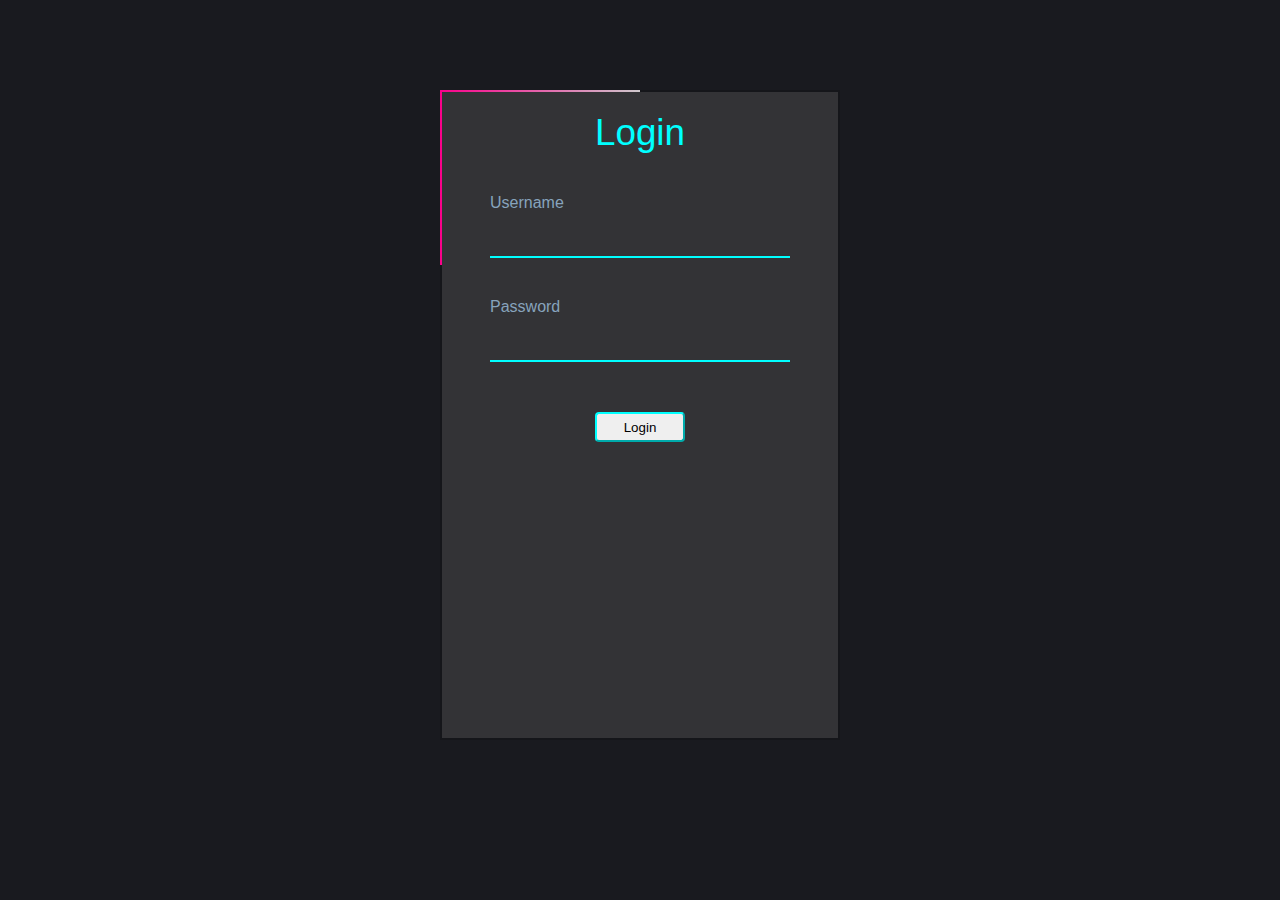
<file: ama-login.html>
<!DOCTYPE html>
<html lang="en">
<head>
    <meta charset="UTF-8">
    <meta name="viewport" content="width=device-width, initial-scale=1.0">
    <title>form page</title>
    <link rel="stylesheet" href="ama-login.css">    
</head>
<body>
    <div class="form-cotainer">
    <form id="form">
        <h2>Login</h2>
        
        <div  class="inputbox">
            <label for="name">Username</label>
            <input type="text" id="name" name="name" >
            <span id="name_error"></span>
        </div>

        <div class="inputbox">
            <label for="password">Password</label>
            <input type="password" id="password" name="password" >
            <span id="password_error"></span>
        </div>
        
        <button type="submit">Login</button>
    </form>
    </div>

    <script src="ama.js"></script>
</body>
</html>
</file>
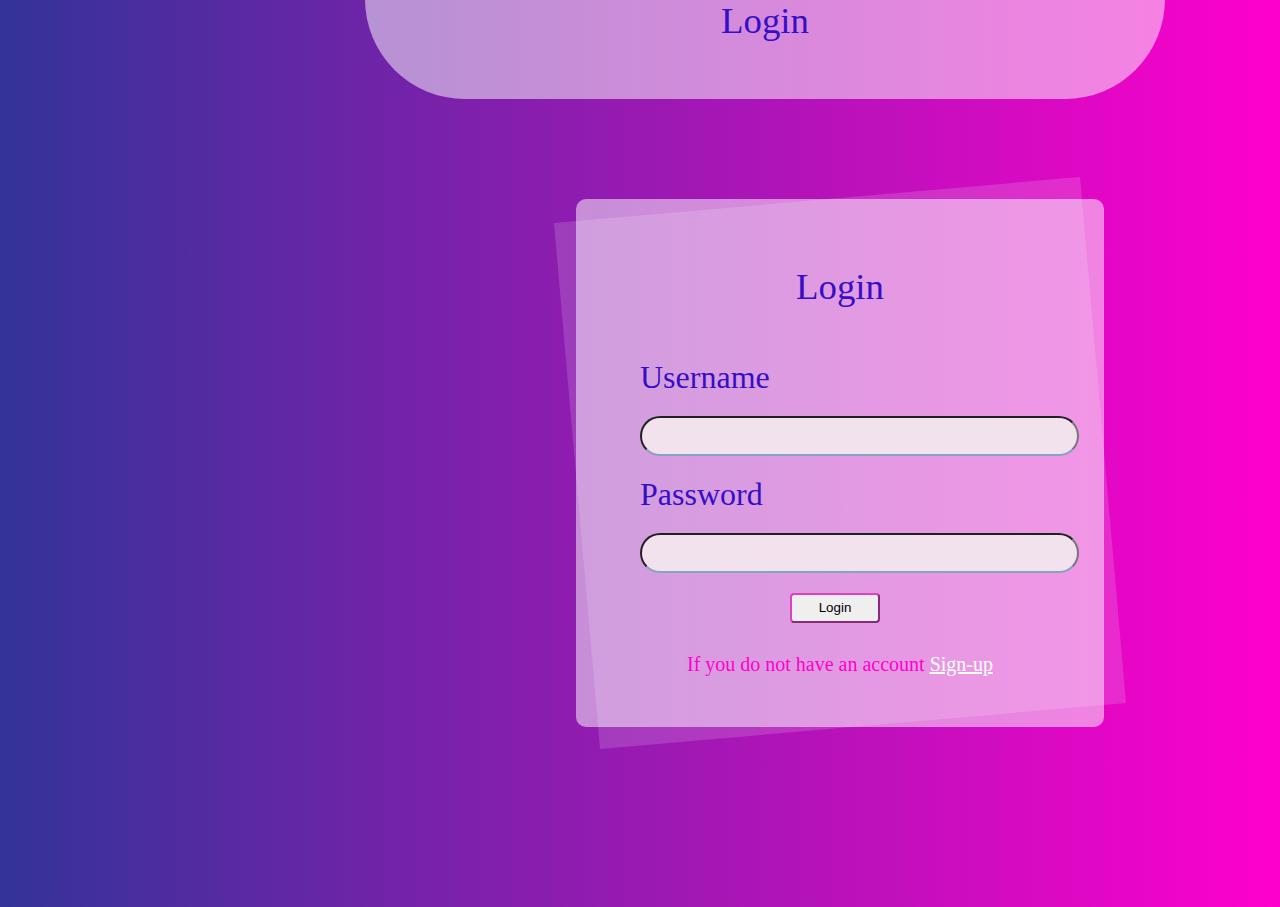
<file: amalgin.html>
<!DOCTYPE html>
<html lang="en">
<head>
    <meta charset="UTF-8">
    <meta name="viewport" content="width=device-width, initial-scale=1.0">
    <title>Sign-up page</title>
    <link rel="stylesheet" href="amasignup.css">
</head>

<body >
    <header id="headd"><h2>Login</h2></header>
    <div id="cotainer">
        <form id="form" action="" method="get">
            <h2>Login</h2>
            
            <div  class="inputbox">
                <label for="name">Username</label>
                <input type="text" id="name" name="name" >
                <span id="name_error"></span>						
            </div>
    
            
        <div class="inputbox">
                <label for="password">Password</label>
                <input type="password" id="password" name="password" >
                <span id="password_error"></span>
            </div>
    
           
            
            <button type="submit" onclick="checkData()">Login</button>

            <p>If you do not have an account <a href="amasignup.html">Sign-up</a></p>
    
            
            
    
        </form>
        </div>
    
        <script src="amalgin.js"></script>
    </body>
    </html>
</file>
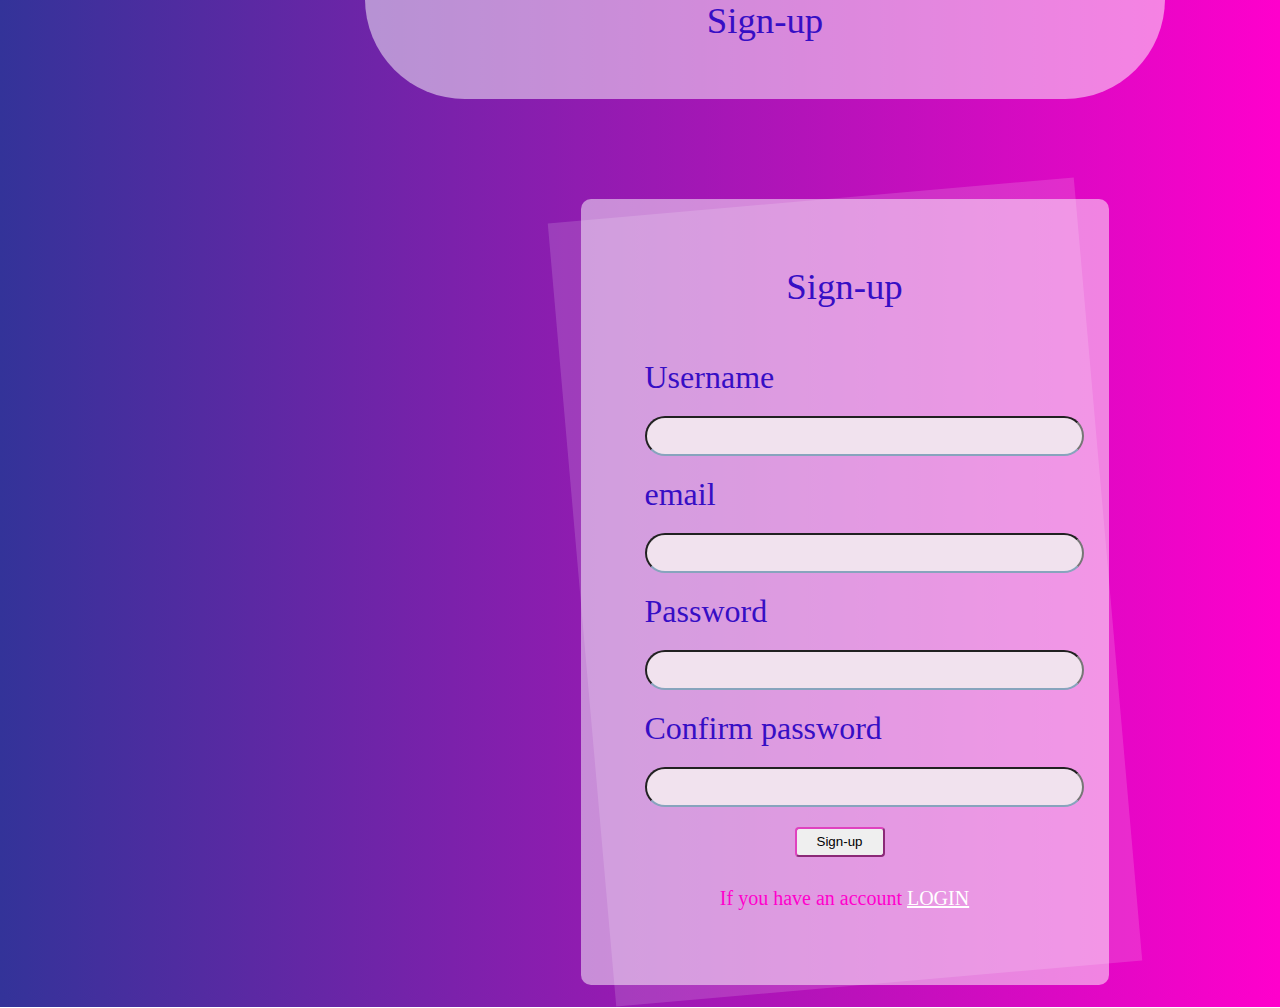
<file: amasignup.html>
<!DOCTYPE html>
<html lang="en">
<head>
    <meta charset="UTF-8">
    <meta name="viewport" content="width=device-width, initial-scale=1.0">
    <title>form page</title>
    <link rel="stylesheet" href="amasignup.css">    
</head>
<body>
    <div><header><h2>Sign-up</h2></header></div>
    <div class="form-cotainer">
    <form id="form" action="amalgin.html" method="get" >
        <h2>Sign-up</h2>
        
        <div  class="inputbox">
            <label for="name">Username</label>
            <input type="text" id="name" name="name" >
            <span id="name_error"></span>
        </div>

        

        <div class="inputbox">
            <label for="email">email</label>
            <input type="text" id="email" name="email" >
            <span id="email_error"></span>
        </div>

        <div class="inputbox">
            <label for="password">Password</label>
            <input type="password" id="password" name="password" >
            <span id="password_error"></span>
        </div>

        <div class="inputbox">
            <label for="Confirmpassword">Confirm password</label>
            <input type="Comfirmpassword" id="Confirmpassword" name="Confirmpassword" >
            <span id="Confirmpassword_error"></span>
        </div>
        
        <button type="submit" >Sign-up</button>

        <P>If you have an account <a href="amalgin.html">LOGIN</a></P>
        

    </form>
    </div>

    <script src="ama.js"></script>
</body>
</html>
</file>
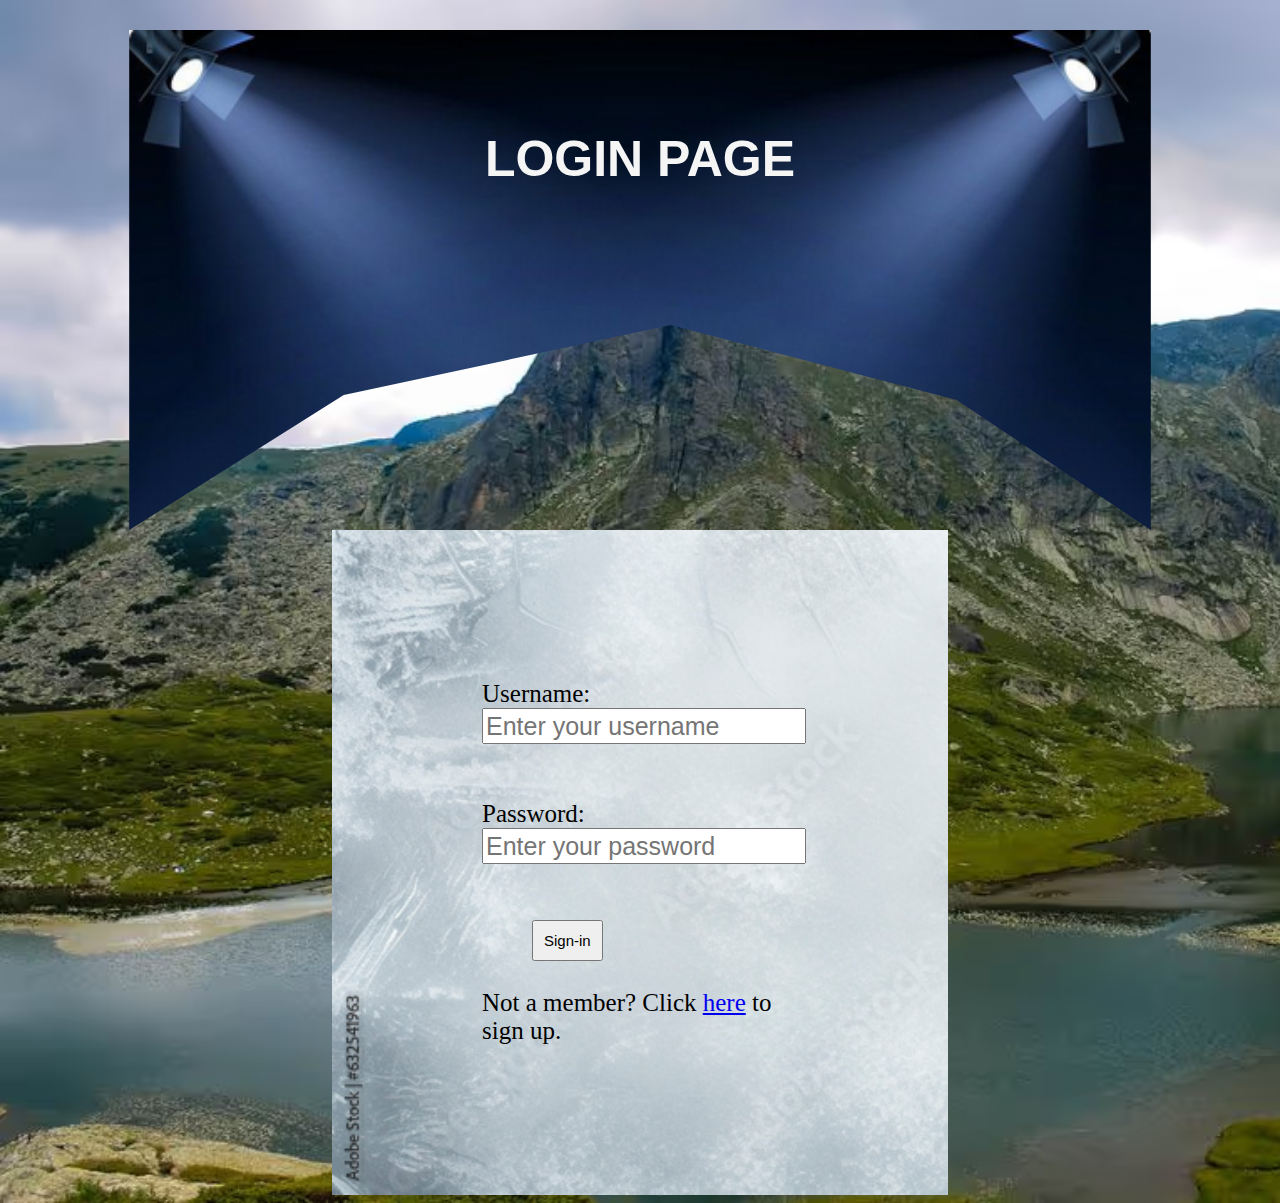
<file: ifedayo-login.html>
<!DOCTYPE html>
    <html lang="en">
    <head>
        <meta charset="UTF-8">
        <meta name="viewport" content="width=device-width, initial-scale=1.0">
        <link rel="stylesheet" href="ifedayo-login.css">
        <title>Project work</title>
    </head>
    <body>
     <header class="loginheader">LOGIN PAGE</header>
     <form onsubmit="return validateform()">
        <label for="username">Username:</label>
        <input type="text" id="username" placeholder="Enter your username"  onKeyDown="removeErrorMessage()">
        <span id="message1" style="color:red"> </span> 
        <br><br>
        <label for="password">Password:</label>
        <input type="password" id="password1" placeholder="Enter your password"  onKeyDown="removeErrorMessage()">
        <span id="message3" style="color:red"> </span>
        <br><br>
        <button type="submit">Sign-in</button>
        <br><br>
        <span>Not a member? Click <a href="ifedayo-signup.html">here</a> to sign up.</span>
     </form>
     <script src="ifedayo-login.js"></script>
    </body>
    </html>
</file>
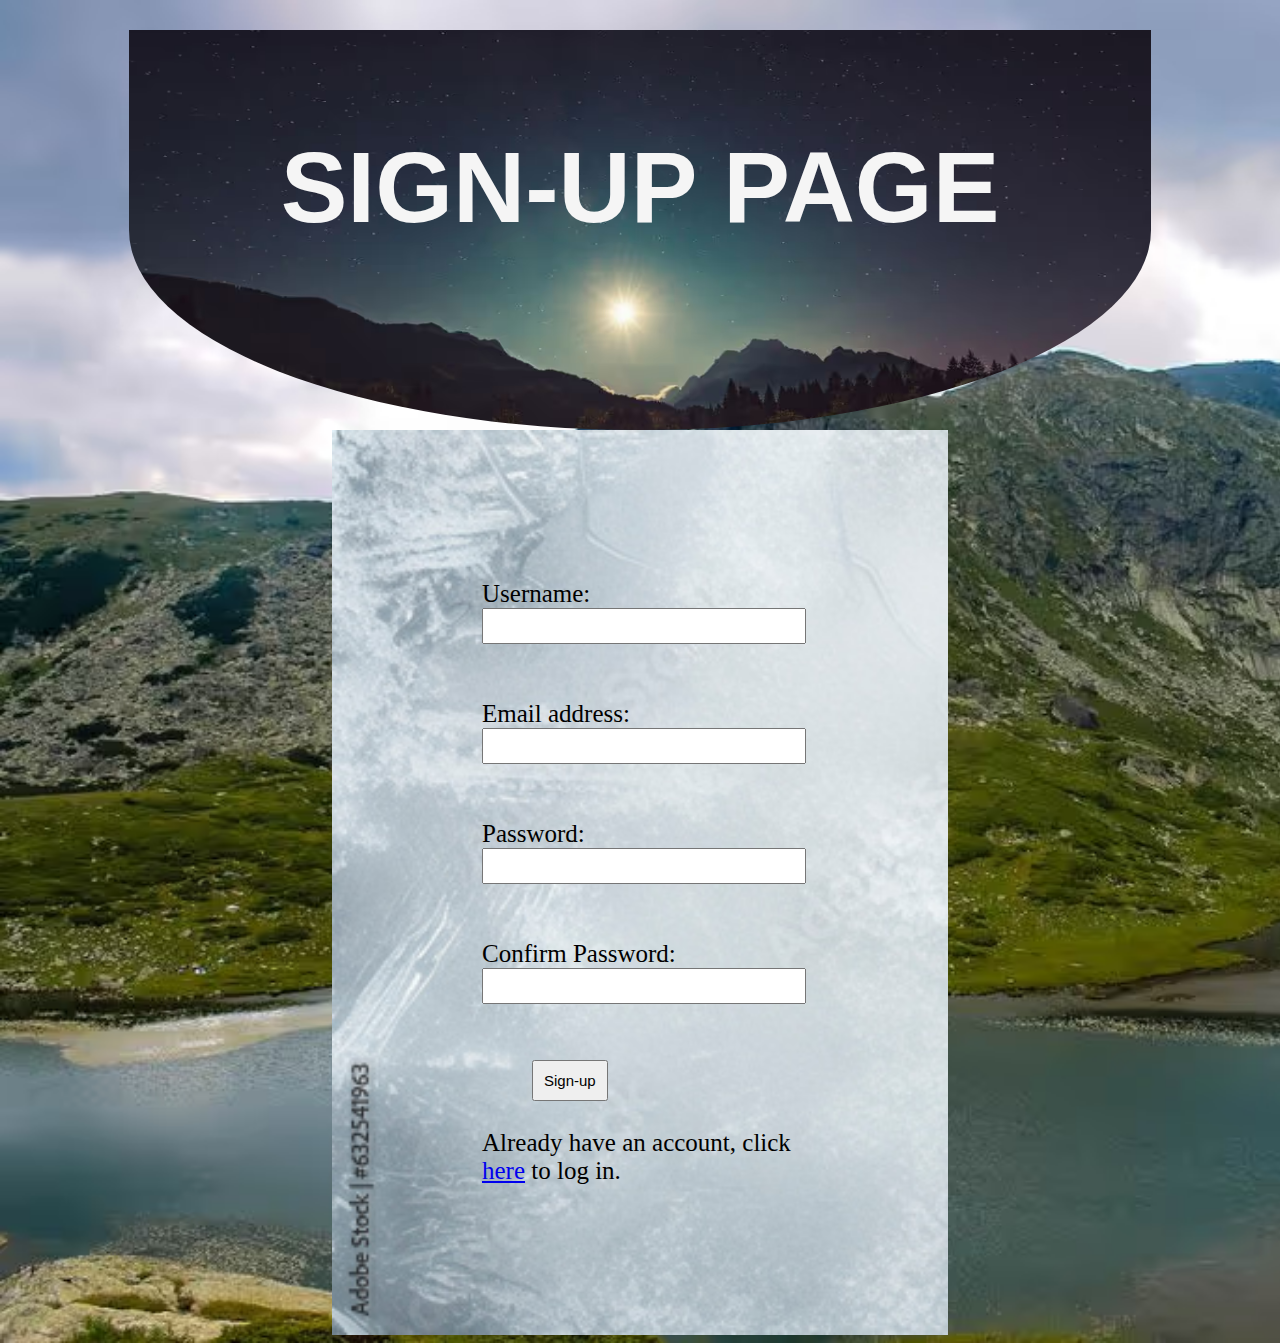
<file: ifedayo-signup.html>
<!DOCTYPE html>
<html lang="en">
<head>
    <meta charset="UTF-8">
    <meta name="viewport" content="width=device-width, initial-scale=1.0">
    <link rel="stylesheet" href="ifedayo-login.css">
    <title>Project work</title>
</head>
<body>
    <div class="divform">
        <header class="signupheader">SIGN-UP PAGE</header>
    <form action="ifedayo-login.html" method="get" onsubmit="return validateform()">
    <label for="Name">Username:</label> <br>
    <input type="text" id="username"  onKeyDown="removeErrorMessage()"> 
    <span id="message1" style="color:red"> </span> 
    <br><br>
    <label for="email">Email address:</label> <br>
    <input type="email" id="email"  onKeyDown="removeErrorMessage()">
    <span id="message2" style="color:red"> </span> 
    <br><br>
    <label for="pwd">Password:</label> <br>
    <input type="password" id="password1"  onKeyDown="removeErrorMessage()">
    <span id="message3" style="color:red"> </span> 
    <br><br>
    <label for="pwd">Confirm Password:</label> <br>
    <input type="password" id="password2"  onKeyDown="removeErrorMessage()">
    <span id="message4" style="color:red"> </span> 
     <br><br>
    <button type="submit">Sign-up</button>
    <br><br>
    <span>Already have an account, click <a href="ifedayo-login.html">here</a> to log in.</span>
        </form>
    </div>
    <script src="ifedayo-signup.js"></script>
</body>
</html>
</file>
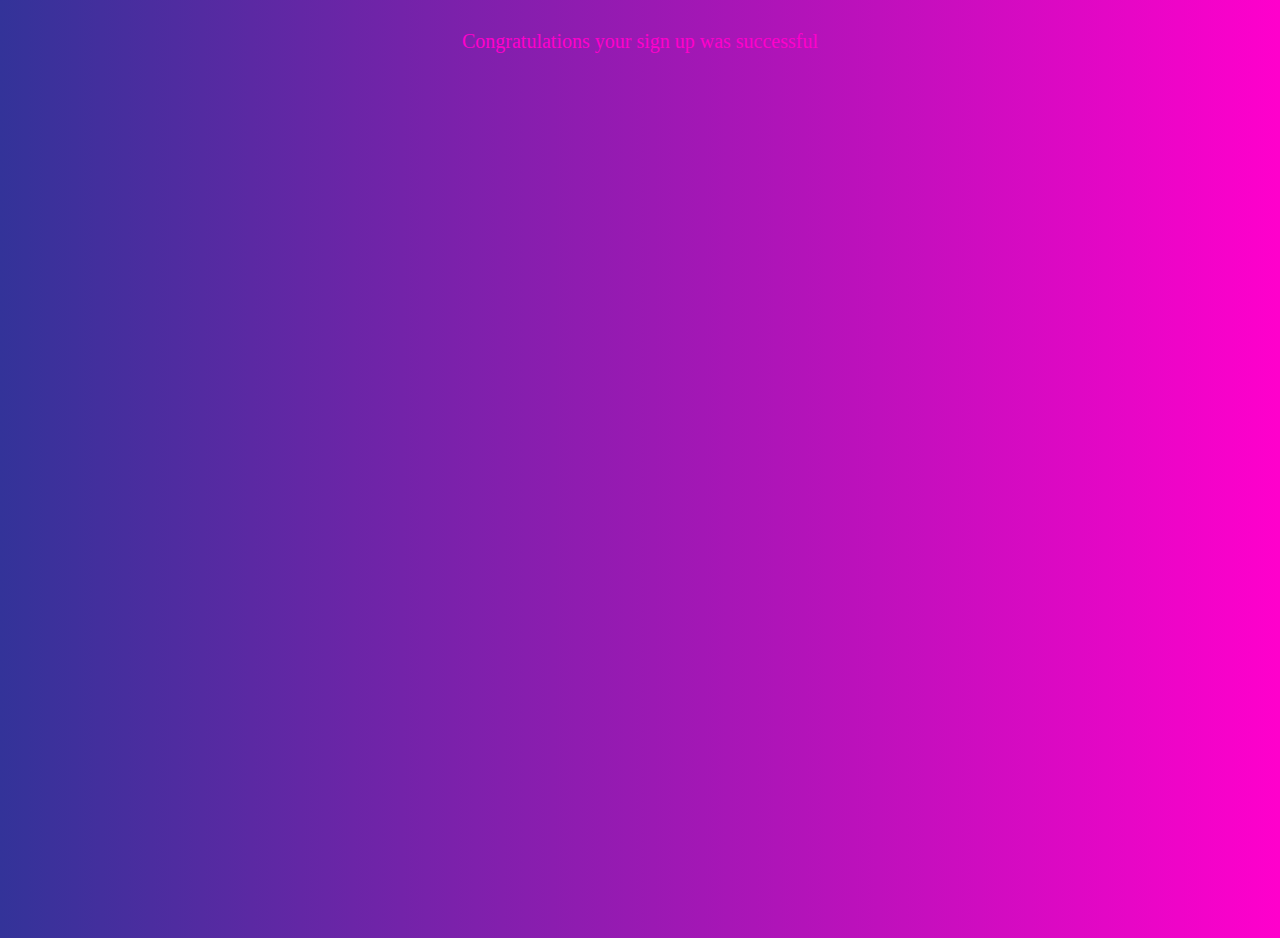
<file: msg.html>
<!DOCTYPE html>
<html lang="en">
<head>
    <meta charset="UTF-8">
    <meta name="viewport" content="width=device-width, initial-scale=1.0">
    <title>Document</title>
    <link rel="stylesheet" href="amasignup.css">
</head>
<body>
    <P>Congratulations your sign up was successful</P>
</body>
</html>
</file>
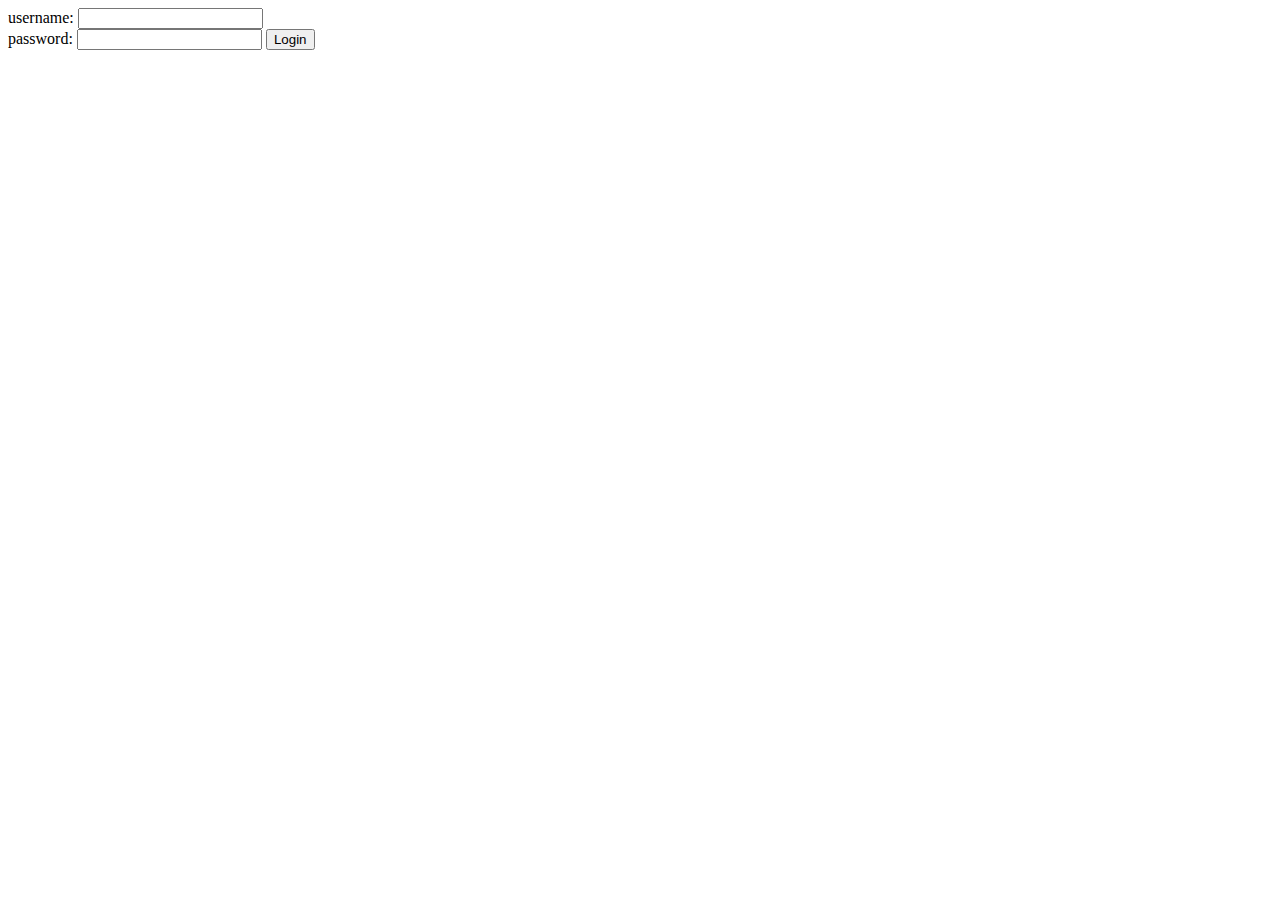
<file: theo.html>
<!DOCTYPE html>
<html lang="en">
<head>
    <meta charset="UTF-8">
    <meta name="viewport" content="width=device-width, initial-scale=1.0">
    <title>name</title>
</head>
<body>
    <form>
        <label>username:</label>
        <input type="text" name="username" />

        </br>

        <label>password:</label>
        <input type="password" name="password" />
        <button type="submit">Login</button>
    </form>
</body>
</html>
</file>
<file: ama-login.css>
*{
    margin: 0;
    padding: 0;
    box-sizing: border-box;
    font-family: Arial, Helvetica, sans-serif;
}


body{
    background: #191a1f;
    min-height: 100%;
    display: flex;
    justify-content: center;
    align-items: center;
}

.form-cotainer{
    position: relative;
    width: 400px;
    height: 650px;
    background: #15161a;
    overflow: hidden;
    top: 90px;
}

.form-cotainer::before{
    content: '';
    position: absolute;
    top: -50%;
    left: -50%;
    width: 400px;
    height: 500px;
    background: linear-gradient(90deg,transparent,#ae00ff,#00ffff);
    transform-origin: bottom right;
    animation: animate 6s linear infinite;
}

.form-cotainer::after{
    content: '';
    position: absolute;
    top: -50%;
    left: -50%;
    width: 400px;
    height: 500px;
    background: linear-gradient(90deg,transparent,#fa008a,#cfc9cd);
    transform-origin: bottom right;
    animation: animate 6s linear infinite; 
    animation-delay: -3s; 
}

@keyframes animate{
    0%
    {
        transform: rotate(0deg);
    }
    100%
    {
        transform: rotate(360deg);
    }
}

form{
    position: absolute;
    inset: 2px;
    background: #333336;
    z-index: 10;
    padding: 20px 35px;
    display: flex;
    flex-direction: column;
    align-items: center;
}

h2{
    color: #00ffff;
    font-size: 2.3em;
    font-weight: 500;
    text-align: center;
}

.inputbox{
    position: relative;
    width: 300px;
    margin-top: 40px;
}

.inputbox input{
    position: relative;
    width: 100%;
    padding: 18px 35px 5px 0;
    border: none;
    outline: none;
    background-color: transparent;
    border-bottom: 2px solid #87a4bd;
    color: #87a4bd;
    font-size: 1.1em;
    font-weight: 400;
    letter-spacing: 0.07em;
    background: linear-gradient(to top, #00ffff 50%, #00ffff 50%);
    background-position: left bottom;
    background-size:0 1px;
    background-repeat: no-repeat;
    transition: all 0.5s ease-in-out;
}

.inputbox input:hover,
.inputbox input:focus,
.inputbox input:valid
{
    border-color: #00ffff;
}


.inputbox label {
    
    padding: 20px 0;
    color: #87a4bd;
    font-size: 1em;
    transition: all 0.5s ease-in-out;
}

button{
    border-radius: 4px;
    height: 30px;
    width: 90px;
    border-color: #00ffff;
    margin-top: 50px;
}

button:hover{
    color: #00ffff;
}
span{
    color: #00ffff;
}
p{
    color: #00ffff;
    font-size: 15px;
    font-weight: 500;
    text-align: center; 
    margin-top: 30px;  
}
a{
    color: white;
}
</file>
<file: amasignup.css>
body{
    min-height: 100vh;
    background: linear-gradient(to right, #333399, #ff00cc);
    justify-items: center;
    align-items: center;
    
}

header{
    width: 800px;
    background-color: rgba(255, 255, 255, .5);
    height: 100px;
    margin-left: 250px;
    border-bottom-left-radius: 150px;
    border-bottom-right-radius: 150px;
    text-align: center;
    margin-top: -9px;
}



.form-cotainer{
    width: 400px;
    height: 658px;
    background: rgba(255, 255, 255, .5);
    padding: 4rem;
    border-radius: 10px;
    position: relative;
    margin-left: 409px;
    margin-top: 100px;
}

.form-cotainer::before{
    content: '';
    position: absolute;
    background: rgba(255, 255, 255, .15);
    inset: 0;
    transform: rotate(-5deg);
    z-index: -1;
}

h2{
    font-size: 2.3em;
    font-weight: 500;
    text-align: center;
    color: rgb(54, 14, 197);
    margin-top: 2px;
}

.inputbox{
    display: flex;
    flex-direction: column;
}

.inputbox input{
    position: relative;
    width: 100%;
    padding: 10px 35px 5px 0;
    border-radius:70px;
    outline: none;
    border-bottom: 2px solid #87a4bd;
    color: #13171a;
    font-size: 1.1em;
    font-weight: 400;
    letter-spacing: 0.07em;
    background: rgb(241, 226, 238);
    background-position: left bottom;
    background-size:0 1px;
}
.inputbox label {
    padding: 20px 0;
    color: rgb(54, 14, 197);
    font-size: 2em;
}

span{
    color: #f710c9;
}
p{
    color: #ff00cc;
    font-size: 20px;
    font-weight: 500;
    text-align: center; 
    margin-top: 30px;  
}
a{
    color: white;
}

button{
    border-radius: 4px;
    height: 30px;
    width: 90px;
    border-color: #df42bf;
    margin-top: 20px;
    margin-left: 150px;
}

button:hover{
    color: #df42bf
}



#cotainer{
    height: 400px;
    width: 400px;
    background: rgba(255, 255, 255, .5);
    padding: 4rem;
    border-radius: 10px;
    position: relative;
    margin-left: 400px;
    margin-top: 100px;
}

#cotainer::before{
    content: '';
    position: absolute;
    background: rgba(255, 255, 255, .15);
    inset: 0;
    transform: rotate(-5deg);
    z-index: -1;
}
@media (300px <= width <= 600px) {
    body{
        background: none;
    }
}
</file>
<file: ifedayo-login.css>
body{
    background-color: green;
    background-image: url('fourth.png');
    background-repeat: no-repeat;
    background-size: cover;
}
.signupheader{
    font-weight: bold;
    color: whitesmoke;
    font-size: 100px;
    font-family: 'Franklin Gothic Medium', 'Arial Narrow', Arial, sans-serif;
    margin: auto;
    margin-top: 30px;
    max-width: 65%;
    height: 200px;
    padding: 100px;
    text-align: center;
    background-image: url('second.png');
    background-repeat: no-repeat;
    background-size: cover;
    border-radius:0 0 100% 100%;
}
.loginheader{
    font-weight: bold;
    color: whitesmoke;
    font-size: 50px;
    font-family: 'Franklin Gothic Medium', 'Arial Narrow', Arial, sans-serif;
    margin: auto;
    margin-top: 30px;
    max-width: 65%;
    height: 300px;
    padding: 100px;
    text-align: center;
    background-image: url('sixth.png');
    background-repeat: no-repeat;
    background-size: cover;
    clip-path: polygon(0% 0%, 100% 0%, 100% 100%, 81% 74%, 53% 59%, 21% 73%, 0 100%);
   
}

form{
    background-image: url('third.png');
    background-repeat: no-repeat;
    background-size: cover;
    max-width: 25%;
    font-size: 25px;
    margin:auto;
    padding: 150px;
}
input{
    font-size: 25px;
    width: 100%;
    height: 30px;
   
   
}
input:focus{
   font-weight: bold;
}

button{
    padding: 10px;
   font-size: 15px;
   margin-left: 50px;
}
@media only screen and (max-width: 600px) {
form{
    width: 100%;
}
input{
    width:100%;
}
.signupheader{
    overflow:scroll;
}
.loginheader{
    overflow:scroll;
}
}
</file>
